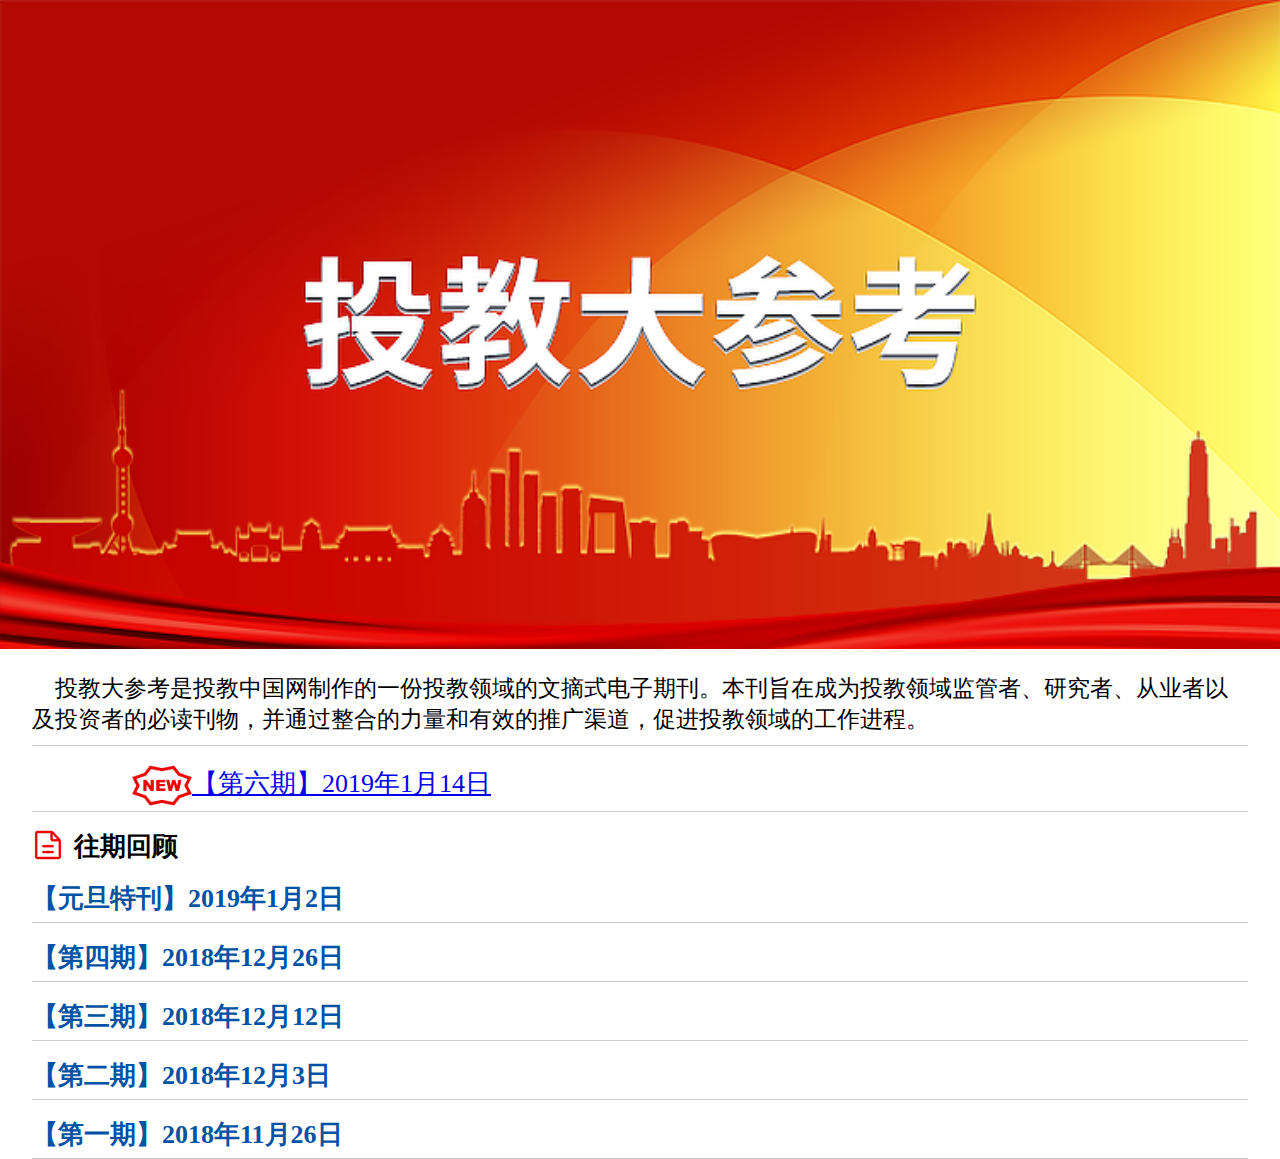
<file: index.html>
<!DOCTYPE html><html><head><meta charset="utf-8" /><meta http-equiv="X-UA-Compatible" content="IE=edge"><title>投教大参考</title><meta content="width=device-width,initial-scale=1.0,maximum-scale=1.0,user-scalable=no" name="viewport"><link rel="stylesheet" href="./css/index.min.css"><link href="favicon.ico" rel="shortcut icon"><script src="./js/remc.js"></script><script src="./js/stat.js"></script><style>        html {            font-size: 100px;        }        * {            padding: 0;            margin: 0;        }        title {            text-align: center;        }</style></head><body><div class="box"><header><img src="./img/20181129155852.png" /></header><div class="title">&nbsp;&nbsp;&nbsp;&nbsp;投教大参考是投教中国网制作的一份投教领域的文摘式电子期刊。本刊旨在成为投教领域监管者、研究者、从业者以及投资者的必读刊物，并通过整合的力量和有效的推广渠道，促进投教领域的工作进程。</div><div            class="content"><img src="./img/icon_new.png" /><a href="./doc/01349f2b62fc5bcb.pdf" target="_blank">【第六期】2019年1月14日</a></div><div class="back"><h5><img src="./img/icon_past.png" /><p>往期回顾</p></h5><a href="./doc/751e4f61cbf730c6.pdf" target="_blank">【元旦特刊】2019年1月2日</a><a href="./doc/f8ed5d21a44b0e58.pdf" target="_blank">【第四期】2018年12月26日</a><a href="./doc/453b32f58c54a17d.pdf" target="_blank">【第三期】2018年12月12日</a><a href="./doc/b1058d586fc3be72.pdf" target="_blank">【第二期】2018年12月3日</a><a href="./doc/36810aa85d729154.pdf" target="_blank">【第一期】2018年11月26日</a></div></div></body></html>
</file>
<file: css/index.min.css>
﻿html{font-size:16px}*{margin:0;padding:0;list-style:none;font-family:微软雅黑}.box nav{width:100%;background:#EFF1F5 100%;height:2.4rem;margin-top:1rem;overflow:hidden}.box nav h5{width:92%;font-size:1.2rem;margin:0 auto;overflow:hidden}.box nav h5 .img1{width:1.2rem;float:left;margin-top:0.5rem}.box nav h5 img{width:1.5rem;float:left;margin-top:0.5rem}.box nav h5 span{float:left;margin-top:0.4rem;color:#d40000;margin-left:0.5rem}.ul1{width:100%;overflow:hidden;margin-bottom:20px}.ul1 li{width:92%;margin:0 auto;border-bottom:0.01rem solid #cccccc;overflow:hidden}.ul1 li a{display:block;font-size:1rem;height:2.5rem;line-height:2.5rem;text-decoration:none;color:black;font-weight:700;overflow:hidden;text-overflow:ellipsis;white-space:nowrap}.ul1 li p{height:3.3rem;line-height:1.15rem;color:#4a4a4a;font-size:0.8rem;margin-bottom:0.6rem;overflow:hidden}.page_div{margin-top:20px;font-size:15px;font-family:"microsoft yahei";color:#666666;margin-right:10px;padding-left:20px;box-sizing:border-box;margin:0 auto}.pagenumber{width:3rem;margin:0 auto;margin-bottom:20px}.pagenumber p{font-size:0.8rem}.page_div a{min-width:30px;height:28px;text-align:center;margin:0 4px;cursor:pointer;line-height:28px;color:#666666;font-size:13px;display:inline-block}#firstPage,#lastPage{width:50px;color:#666666;border:1px solid #0073A9 !important}#prePage,#nextPage{color:#666666}.page_div .current{color:red}.totalPages{margin:0 10px}.totalPages span,.totalSize span{color:#0073A9;margin:0 5px}.box_c{width:100%;height:auto;font-family:微软雅黑;font-size:0.3rem}header{width:100%}header img{width:100%}.title{margin:0 auto;width:95%;height:auto;border-bottom:1px solid #cccccc;font-size:0.23rem;color:black;font-family:SourceHanSansSC-Medium;padding-bottom:0.1rem}.content{margin:0 auto;width:95%;height:0.65rem;border-bottom:1px solid #cccccc;font-size:0.26rem;color:#0052a4}.content img{width:0.6rem;vertical-align:middle;margin-left:1rem}.content a{margin-top:0.2rem;display:inline-block}.back{margin:0 auto;width:95%}.back h5{font-size:0.26rem;margin-top:0.17rem;overflow:hidden}.back h5 img{width:0.32rem;vertical-align:middle;float:left}.back h5 p{float:left;margin-left:0.1rem}.back a{text-decoration:none;display:block;margin-top:0.17rem;font-size:0.26rem;font-weight:600;color:#0052a4;border-bottom:1px solid #cccccc;padding-bottom:0.06rem}
</file>
